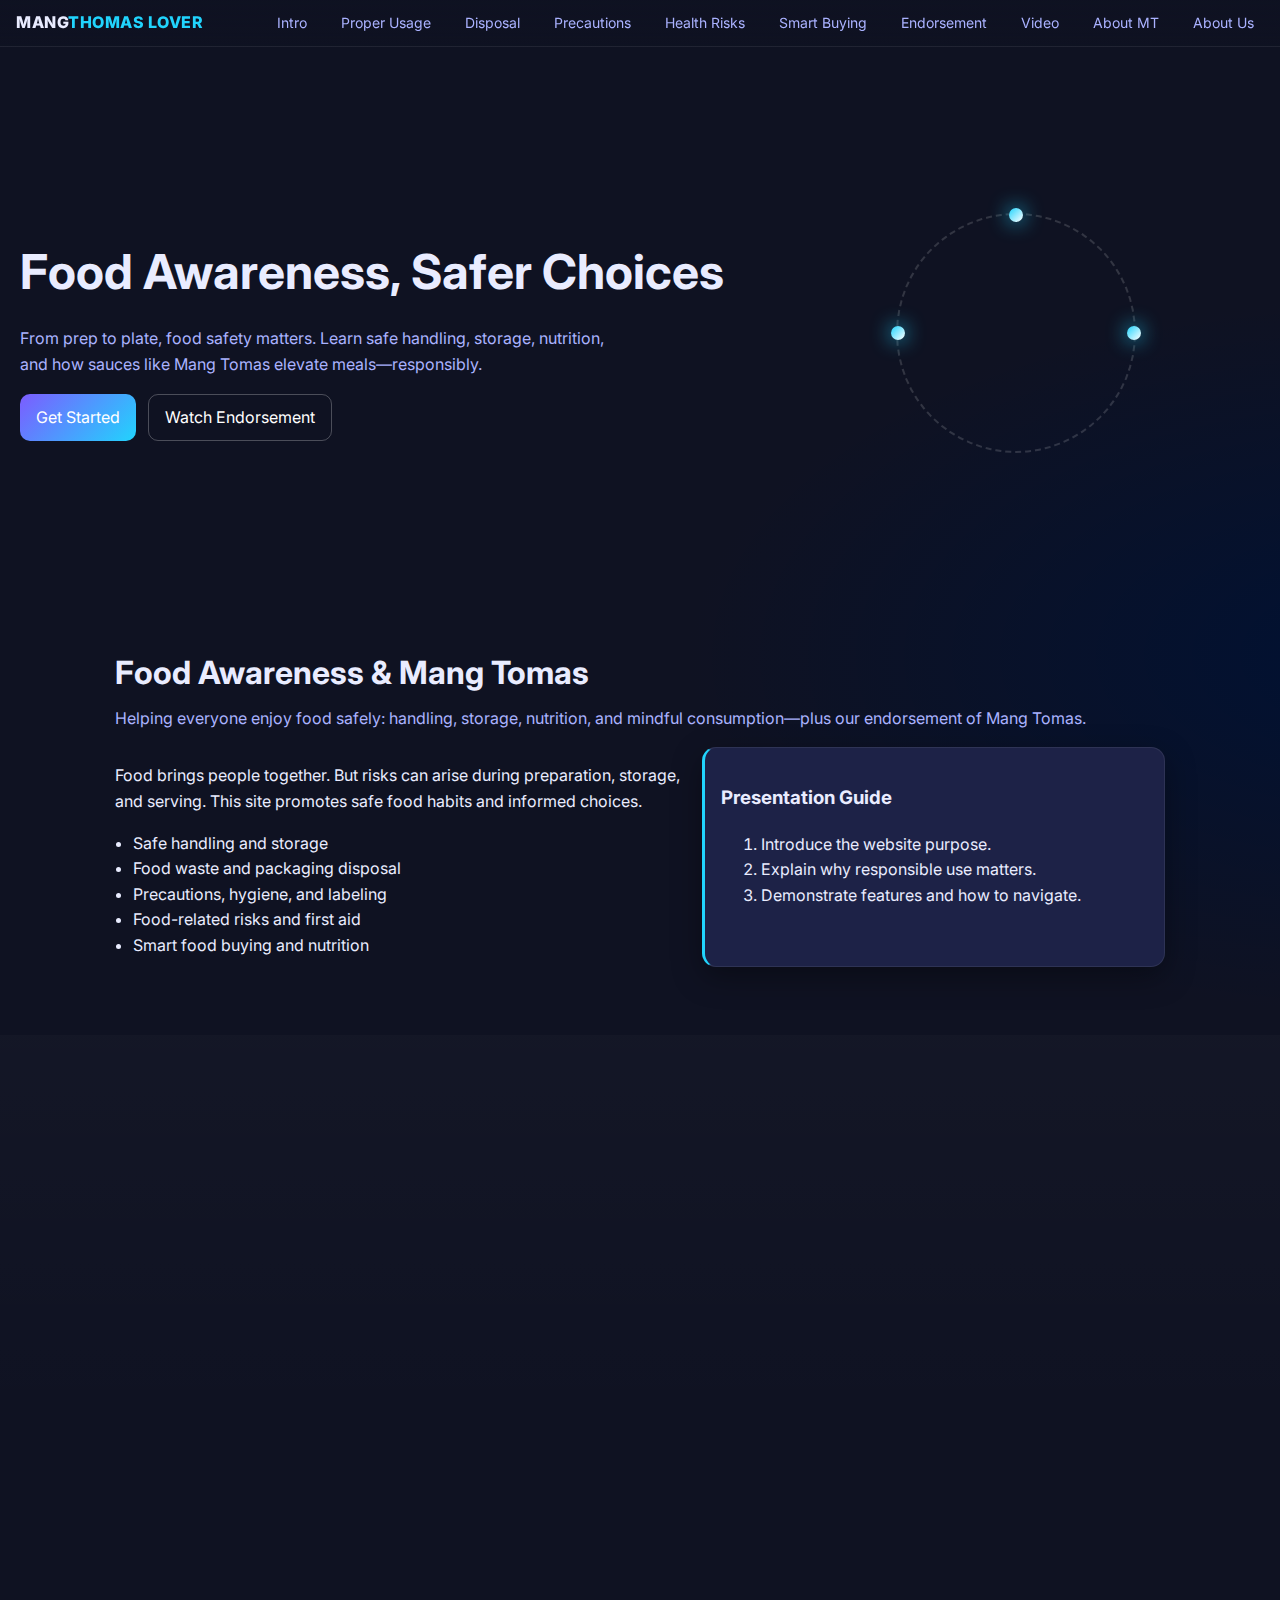
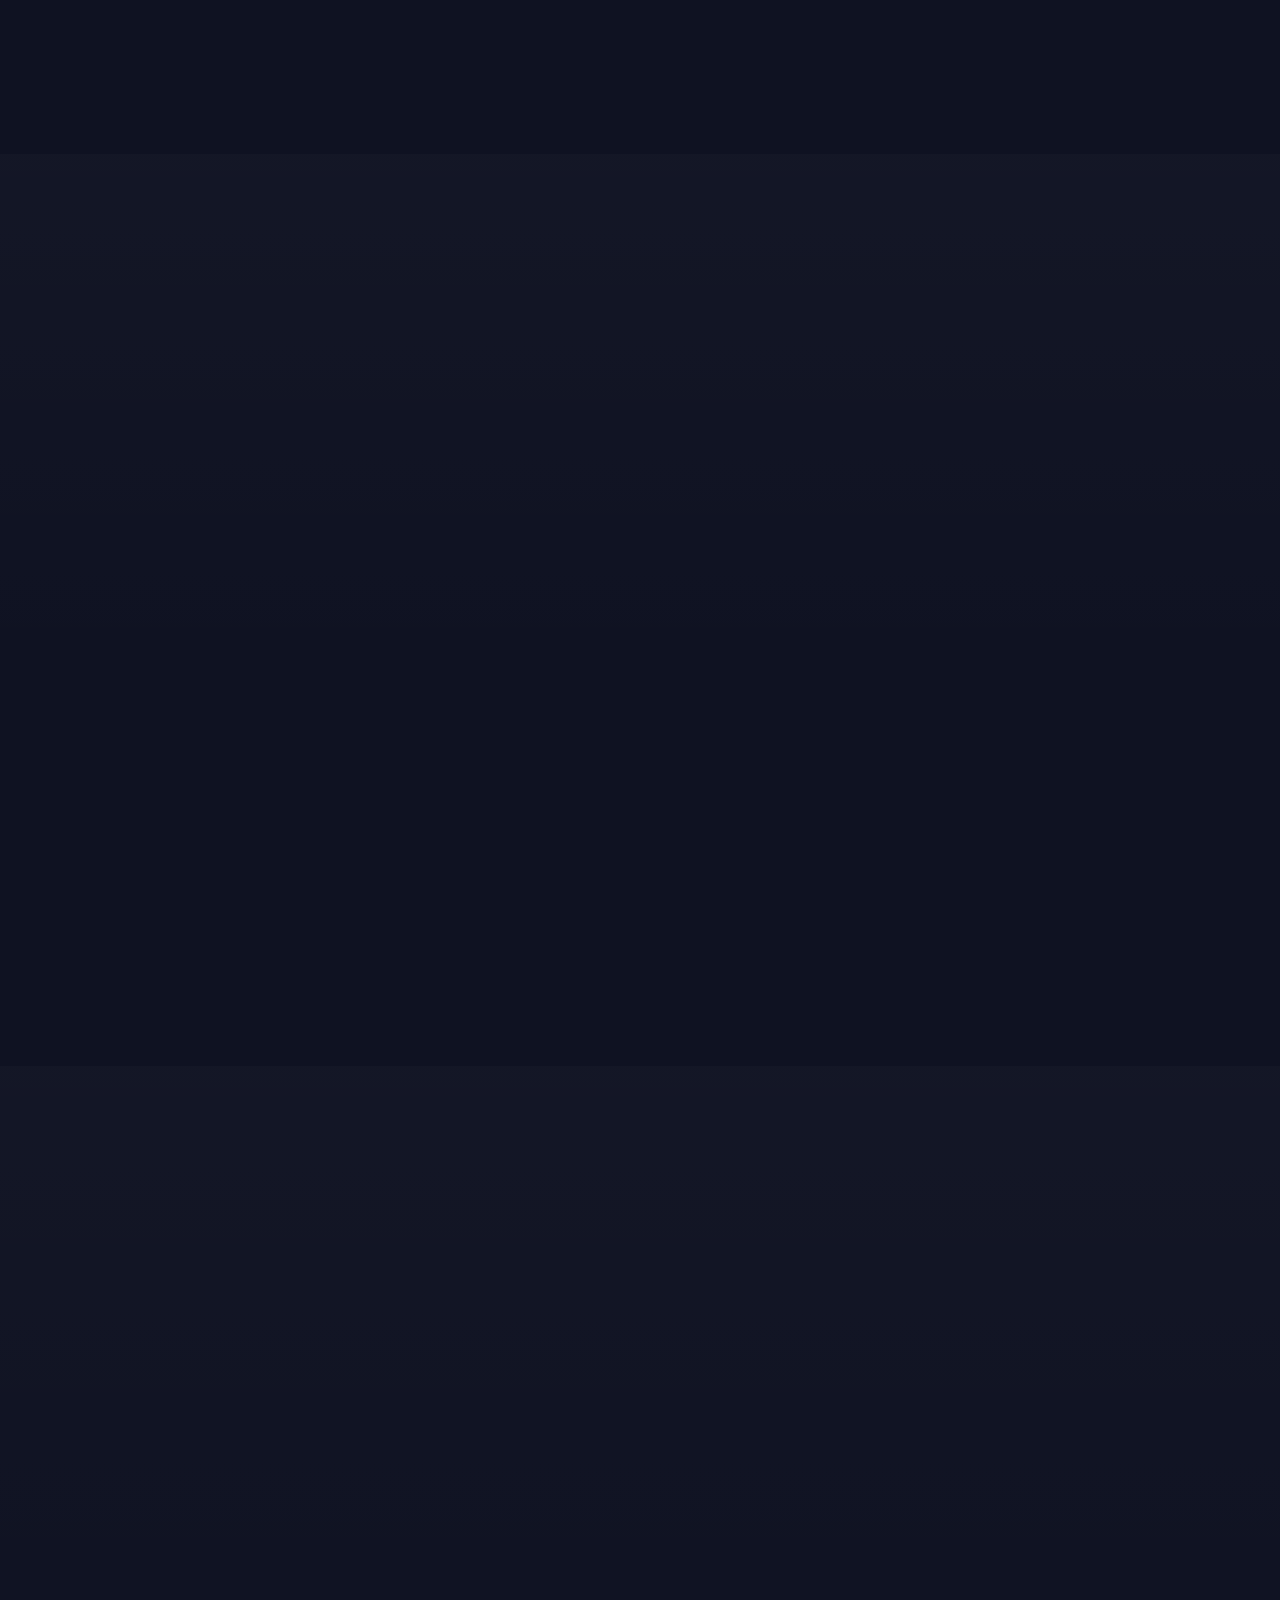
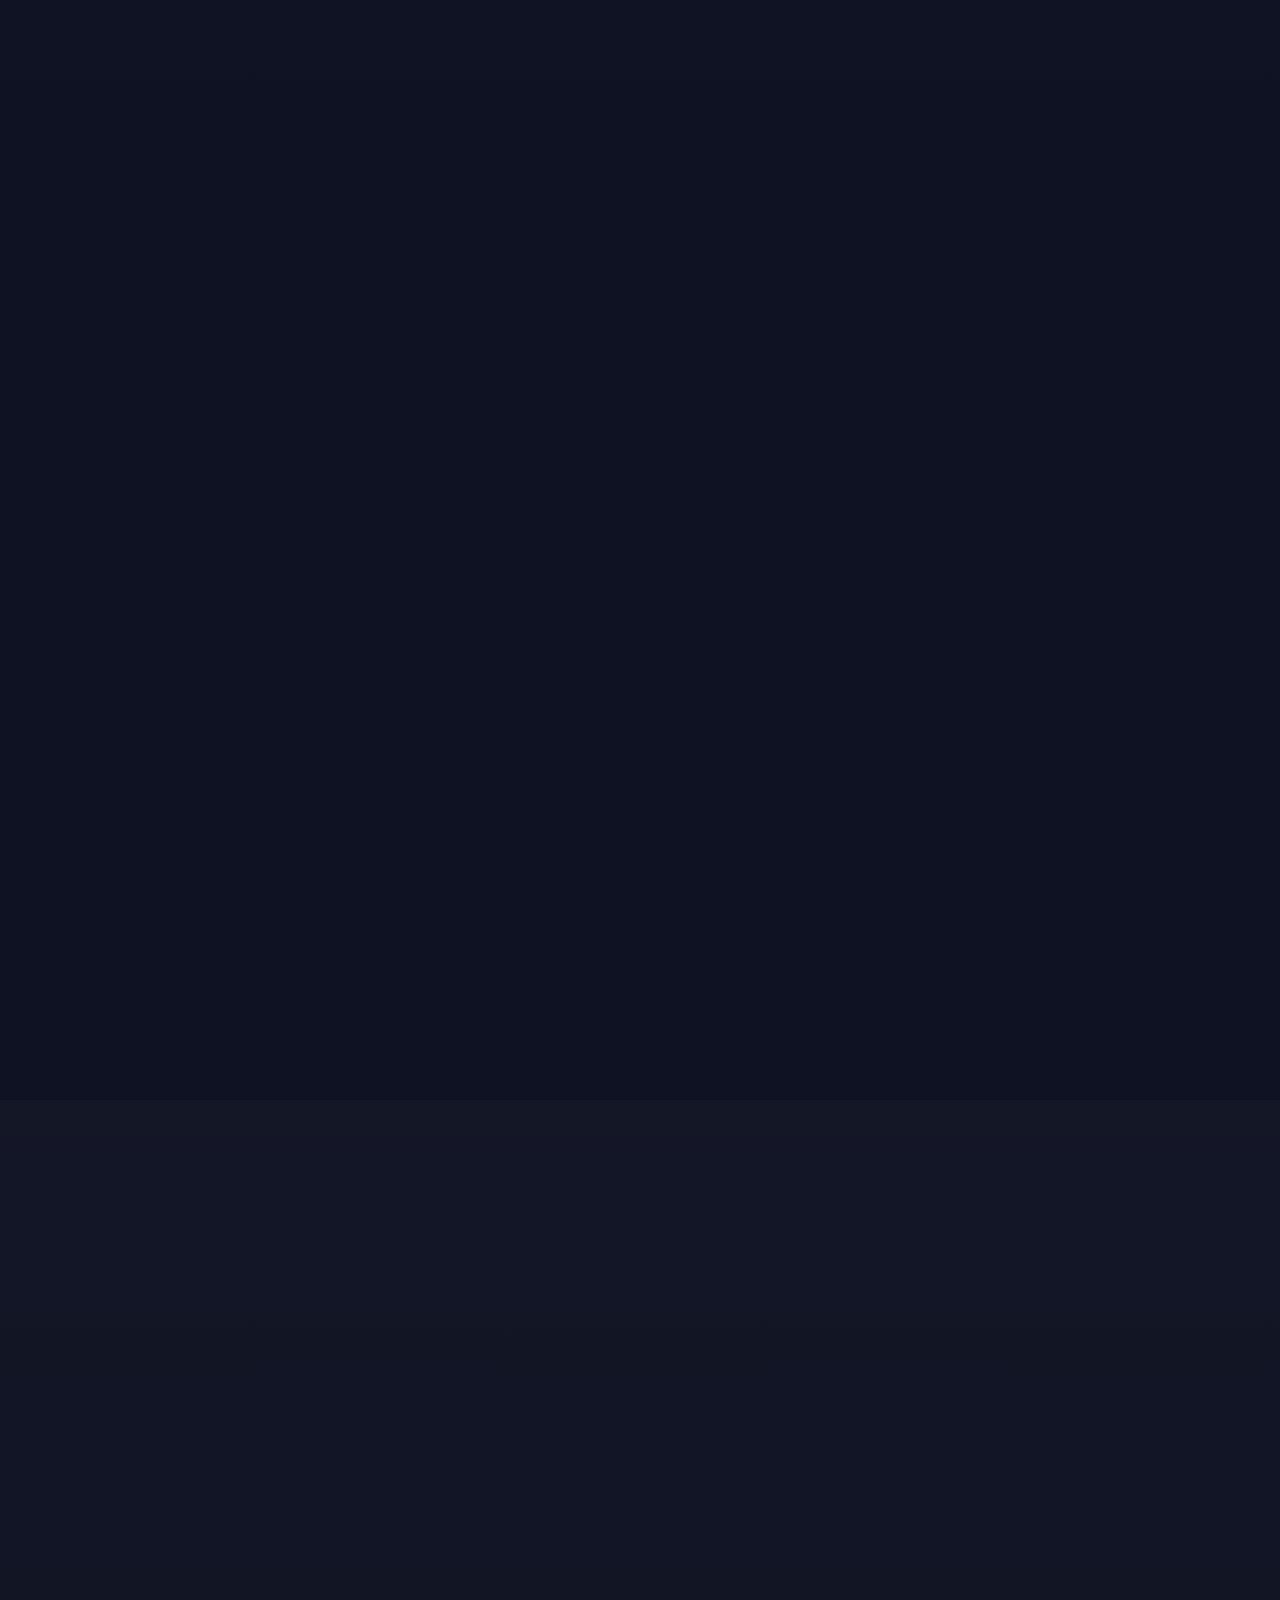
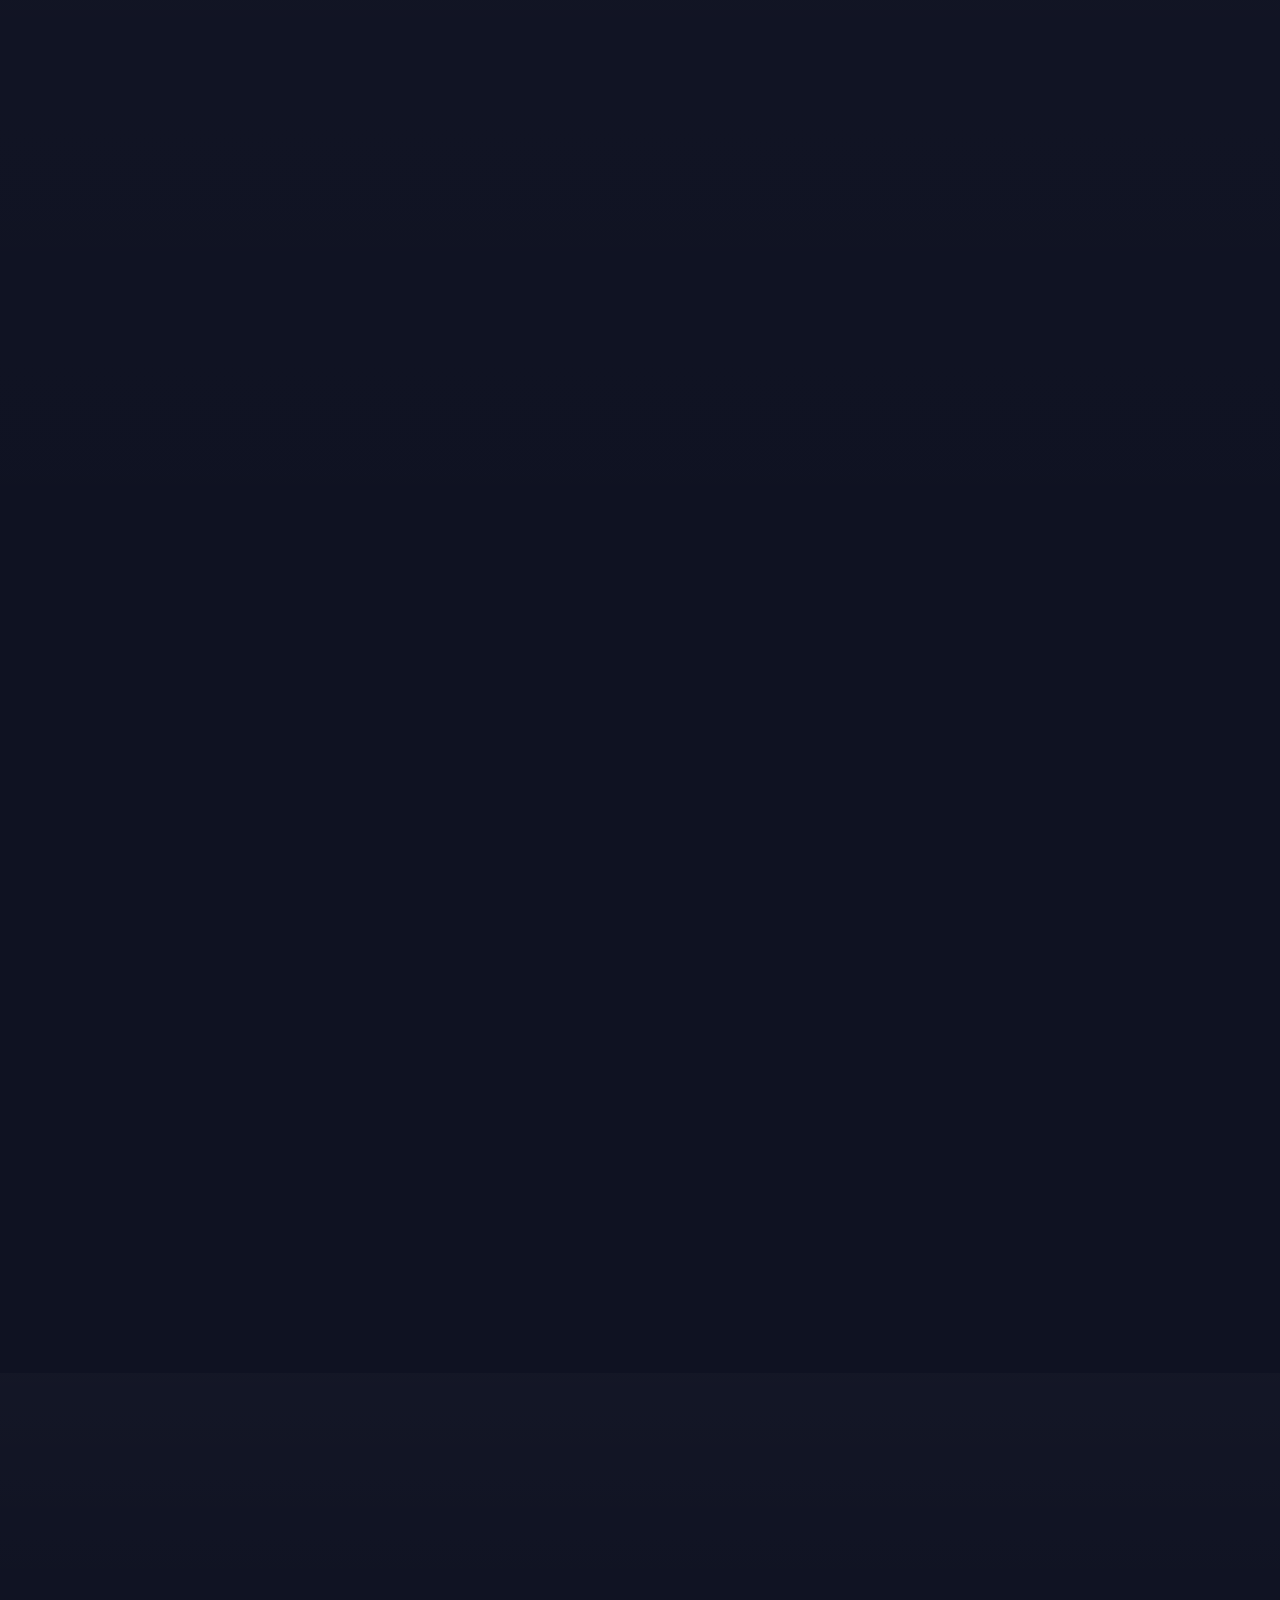
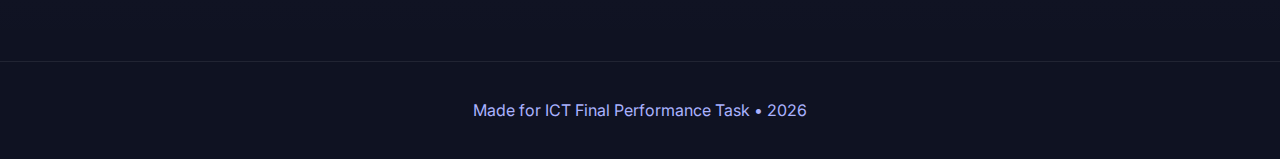
<file: index.html>
<!DOCTYPE html>
<html lang="en">
<head>
<meta charset="UTF-8">
<meta name="viewport" content="width=device-width, initial-scale=1.0">
<title>Food Awareness: Safety, Nutrition, and Mang Tomas</title>
<meta name="description" content="Food awareness site on safe handling, storage, nutrition, allergens, buying tips, and our Mang Tomas endorsement.">
<link rel="preconnect" href="https://fonts.googleapis.com">
<link rel="preconnect" href="https://fonts.gstatic.com" crossorigin>
<link href="https://fonts.googleapis.com/css2?family=Inter:wght@300;400;600;800&display=swap" rel="stylesheet">
<link rel="stylesheet" href="style.css">
</head>
<body>
<a class="skip-link" href="#main">Skip to content</a>

<header class="site-header" id="top">
	<nav class="nav" aria-label="Primary">
		<div class="logo">MANG<span>THOMAS LOVER</span></div>
		<button class="nav-toggle" aria-expanded="false" aria-label="Open menu">☰</button>
		<ul class="nav-list">
			<li><a href="#intro">Intro</a></li>
			<li><a href="#usage">Proper Usage</a></li>
			<li><a href="#disposal">Disposal</a></li>
			<li><a href="#precautions">Precautions</a></li>
			<li><a href="#health">Health Risks</a></li>
			<li><a href="#buying">Smart Buying</a></li>
			<li><a href="#endorsement">Endorsement</a></li>
			<li><a href="#endorse-video">Video</a></li>
			<li><a href="#about-mt">About MT</a></li>
			<li><a href="about.html">About Us</a></li>
		</ul>
	</nav>
	<section class="hero" aria-label="Hero">
		<div class="hero-content">
			<h1 class="reveal-up">Food Awareness, Safer Choices</h1>
			<p class="reveal-up" data-delay="100">From prep to plate, food safety matters. Learn safe handling, storage, nutrition, and how sauces like Mang Tomas elevate meals—responsibly.</p>
			<div class="hero-actions reveal-up" data-delay="200">
				<a class="btn primary" href="#usage">Get Started</a>
				<a class="btn ghost" href="#endorse-video">Watch Endorsement</a>
			</div>
		</div>
		<div class="hero-graphic" aria-hidden="true">
			<div class="orbit">
				<span class="dot"></span>
				<span class="dot"></span>
				<span class="dot"></span>
			</div>
		</div>
	</section>
</header>

<main id="main">
	<section id="intro" class="section intro">
		<div class="container">
			<h2 class="section-title reveal-up">Food Awareness & Mang Tomas</h2>
			<p class="lead reveal-up" data-delay="100">Helping everyone enjoy food safely: handling, storage, nutrition, and mindful consumption—plus our endorsement of Mang Tomas.</p>
			<div class="grid two reveal-up" data-delay="200">
				<div>
					<p>Food brings people together. But risks can arise during preparation, storage, and serving. This site promotes safe food habits and informed choices.</p>
					<ul class="bullets">
						<li>Safe handling and storage</li>
						<li>Food waste and packaging disposal</li>
						<li>Precautions, hygiene, and labeling</li>
						<li>Food-related risks and first aid</li>
						<li>Smart food buying and nutrition</li>
					</ul>
				</div>
				<aside class="card callout">
					<h3>Presentation Guide</h3>
					<ol>
						<li>Introduce the website purpose.</li>
						<li>Explain why responsible use matters.</li>
						<li>Demonstrate features and how to navigate.</li>
					</ol>
				</aside>
			</div>
		</div>
	</section>

	<section id="usage" class="section alt">
		<div class="container">
			<h2 class="section-title reveal-up">Proper Food Handling and Usage</h2>
			<div class="cards three reveal-up" data-delay="100">
				<article class="card">
					<h3>Read the Food Label</h3>
					<p>Check serving size, allergens, and nutrition. For Mang Tomas, note wheat/soy and refrigerate after opening.</p>
				</article>
				<article class="card">
					<h3>Store & Refrigerate</h3>
					<p>Keep hot foods hot and cold foods cold. Seal sauces tightly and refrigerate after opening.</p>
				</article>
				<article class="card">
					<h3>Portion & Pairing</h3>
					<p>Enjoy sauces in moderation. Pair Mang Tomas with balanced meals of protein, grains, and vegetables.</p>
				</article>
			</div>
		</div>
	</section>

	<section id="disposal" class="section">
		<div class="container">
			<h2 class="section-title reveal-up">Food Waste & Packaging Disposal</h2>
			<div class="accordion reveal-up" data-delay="100" role="tablist">
				<div class="accordion-item">
					<button class="accordion-trigger" aria-expanded="false">Empty Bottles</button>
					<div class="accordion-panel" hidden>
						<p>Rinse if label allows and recycle. Caps and mixed‑material pumps may not be recyclable—check local rules.</p>
					</div>
				</div>
				<div class="accordion-item">
					<button class="accordion-trigger" aria-expanded="false">Leftovers</button>
					<div class="accordion-panel" hidden>
						<p>Repurpose into new dishes within safe time windows. If spoiled, dispose properly to avoid contamination.</p>
					</div>
				</div>
				<div class="accordion-item">
					<button class="accordion-trigger" aria-expanded="false">Food Scraps</button>
					<div class="accordion-panel" hidden>
						<p>Compost where available. Keep oils and thick sauces out of drains to prevent clogs.</p>
					</div>
				</div>
			</div>
		</div>
	</section>

	<section id="precautions" class="section alt">
		<div class="container">
			<h2 class="section-title reveal-up">Kitchen Precautions & Hygiene</h2>
			<ul class="steps reveal-up" data-delay="100">
				<li>
					<div class="step-index">1</div>
					<div class="step-body">
					<h3>Clean Surfaces</h3>
					<p>Sanitize cutting boards and counters. Keep raw and cooked foods separate.</p>
					</div>
				</li>
				<li>
					<div class="step-index">2</div>
					<div class="step-body">
					<h3>Handwashing</h3>
					<p>Wash hands for 20 seconds before cooking and after handling raw meat or packaging.</p>
					</div>
				</li>
				<li>
					<div class="step-index">3</div>
					<div class="step-body">
					<h3>Temperature Safety</h3>
					<p>Cook meats to safe internal temperatures and refrigerate leftovers within 2 hours.</p>
					</div>
				</li>
			</ul>
		</div>
	</section>

	<section id="health" class="section">
		<div class="container">
			<h2 class="section-title reveal-up">Food-related Risks & First Aid</h2>
			<div class="grid two reveal-up" data-delay="100">
				<div>
					<ul class="risk-list">
						<li><strong>Allergens:</strong> Wheat/soy in sauces like Mang Tomas—check labels carefully.</li>
						<li><strong>Foodborne Illness:</strong> Undercooked meats and improper storage increase risk.</li>
						<li><strong>Cross‑contamination:</strong> Use separate utensils for raw and cooked foods.</li>
					</ul>
				</div>
				<aside class="card">
					<h3>First Aid Basics</h3>
					<p>Allergic reaction: stop eating, seek medical help for hives or difficulty breathing. Suspected food poisoning: hydrate, rest, and consult a professional if severe.</p>
				</aside>
			</div>
		</div>
	</section>

	<section id="buying" class="section alt">
		<div class="container">
			<h2 class="section-title reveal-up">Smart Food Buying</h2>
			<div class="cards three reveal-up" data-delay="100">
				<article class="card">
					<h3>Check Certifications</h3>
					<p>Look for proper approvals, sealed packaging, and reputable sellers.</p>
				</article>
				<article class="card">
					<h3>Read Expiration Dates</h3>
					<p>Choose fresher items and check “best before.” For sauces, note storage after opening.</p>
				</article>
				<article class="card">
					<h3>Compare Ingredients</h3>
					<p>Watch added sugars/sodium. Buy sizes you can finish to reduce waste.</p>
				</article>
			</div>
			<div class="quiz card reveal-up" data-delay="200" aria-labelledby="quiz-title">
				<h3 id="quiz-title">Quick Food Safety Check</h3>
				<form id="quizForm">
					<div class="q">
					<label>1) It’s okay to leave cooked food out for 4–5 hours before refrigerating.</label>
						<div class="options">
						<label><input type="radio" name="q1" value="false"> True</label>
						<label><input type="radio" name="q1" value="true"> False</label>
						</div>
					</div>
					<div class="q">
					<label>2) Wash hands for 20 seconds before cooking and after handling raw meat.</label>
						<div class="options">
							<label><input type="radio" name="q2" value="true"> True</label>
							<label><input type="radio" name="q2" value="false"> False</label>
						</div>
					</div>
					<button type="submit" class="btn primary">Submit</button>
					<p id="quizResult" class="quiz-result" aria-live="polite"></p>
				</form>
			</div>
		</div>
	</section>

	<section id="endorsement" class="section">
		<div class="container">
			<h2 class="section-title reveal-up">Featured Product Endorsement</h2>
			<p class="lead reveal-up" data-delay="100">We endorse a safer, eco-friendly multi-surface cleaner as a responsible choice for homes and classrooms.</p>
			<div class="endorse-grid reveal-up" data-delay="150">
				<div class="endorse-media card" data-tilt>
					
					<div class="photo-wrap">
						<img src="NAI-MANGTOMAS-P2.png" alt="Mang Tomas All‑Purpose Sauce bottle" loading="lazy">
						<small class="caption">Product image: Mang Tomas All‑Purpose Sauce</small>
					</div>
				</div>
				<div class="endorse-info">
					<div class="product-badge" aria-hidden="true">MT</div>
					<h3>Mang Tomas All‑Purpose Sauce</h3>
					<p>A classic Filipino all‑purpose sauce perfect for lechon, fried dishes, and everyday ulam. Loved for its balanced sweet‑savory taste.</p>
					<ul class="bullets">
						<li>Best with pork and chicken; also great as a dipping sauce.</li>
						<li>Check label for ingredients and allergens; refrigerate after opening.</li>
						<li>Dispose of empty bottle in recyclables if accepted in your area.</li>
					</ul>
					<div class="endorse-actions">
						<div class="rating" role="img" aria-label="4.6 out of 5 stars">
							<span class="star" data-v="1">★</span>
							<span class="star" data-v="2">★</span>
							<span class="star" data-v="3">★</span>
							<span class="star" data-v="4">★</span>
							<span class="star" data-v="5">★</span>
							<span class="score">4.6</span>
						</div>
						<button class="btn primary" id="likeBtn">❤ <span id="likeCount">0</span></button>
					</div>
				</div>
			</div>

			<div class="carousel card reveal-up" data-delay="250" aria-roledescription="carousel" aria-label="Testimonials">
				<button class="car-btn prev" aria-label="Previous">‹</button>
				<div class="car-track" id="carTrack">
					<blockquote class="car-item">“Perfect partner sa lechon! Lasa ng childhood handaan.” <cite>— Parent</cite></blockquote>
					<blockquote class="car-item">“Panalo sa fried chicken at lumpia. Di nakakasuya.” <cite>— Student</cite></blockquote>
					<blockquote class="car-item">“Affordable, madaling hanapin, at consistent ang quality.” <cite>— Teacher</cite></blockquote>
				</div>
				<button class="car-btn next" aria-label="Next">›</button>
				<div class="car-dots" id="carDots" role="tablist"></div>
			</div>
		</div>
	</section>

	<section id="about-mt" class="section alt">
		<div class="container">
			<h2 class="section-title reveal-up">About Mang Tomas</h2>
			<p class="lead reveal-up" data-delay="100">Awareness and Endorsement: Why Filipinos love Mang Tomas—and how to enjoy it responsibly.</p>
			<div class="grid two reveal-up" data-delay="150">
				<div>
					<h3>Definition</h3>
					<p>Mang Tomas All‑Around Sarsa was created in the late ’80s at a small lechon stall in Manila as a sauce specifically for lechon. Since then, it has evolved as a condiment enjoyed by many Filipinos because of its unique flavor that livens ordinary everyday dishes.</p>
					<p>A unique combination of special ingredients that are distinctly sweet, salty and spicy. Mang Tomas All‑Around Sarsa livens up simple dishes like fried fish, veggies, and even chicharon—truly an all‑around sarsa for every Filipino family.</p>
					<p class="source">Source: <a href="https://nutriasia.com/brands/mang-tomas/" target="_blank" rel="noreferrer noopener">NutriAsia</a></p>
					<h3>Ingredients</h3>
					<p>Water, sugar, salt, garlic, cane vinegar, black pepper, breadcrumbs {wheat flour, sugar and palm oil}, soy protein, onion, preservative — sodium benzoate.</p>
					<p><strong>Allergens:</strong> wheat, soy</p>
					<p class="source">Source: <a href="https://www.asianfoodshop.eu/p/universal-seasoning-sauce-mang-tomas-330-g" target="_blank" rel="noreferrer noopener">AsianFoodShop</a></p>
				</div>
				<aside class="card">
					<h3>Nutrition (per 100g)</h3>
					<table class="nutrition">
						<tbody>
							<tr><td>Energy</td><td>523 kJ (125 kcal)</td></tr>
							<tr><td>Fat</td><td>1.56 g</td></tr>
							<tr><td>Carbohydrates</td><td>25 g (sugars 19 g)</td></tr>
							<tr><td>Protein</td><td>0 g</td></tr>
						</tbody>
					</table>
					<p class="source">Source: <a href="https://www.asianfoodshop.eu/p/universal-seasoning-sauce-mang-tomas-330-g" target="_blank" rel="noreferrer noopener">AsianFoodShop</a></p>
					<div class="badges">
						<span class="badge warn">Contains allergens</span>
						<span class="badge info">Refrigerate after opening</span>
					</div>
				</aside>
			</div>

			<div class="grid two reveal-up" data-delay="250">
				<div>
					<h3>Health Benefits or Risks</h3>
					<ul class="bullets">
						<li>Medium calorie density.</li>
						<li>Rich in vitamins/minerals (per cal): Vitamin C, Potassium, Manganese, B6.</li>
						<li>High in sodium and sugars; enjoy in moderation.</li>
						<li>Good source of fiber (approx. 16% DV/100g).</li>
					</ul>
					<p class="source">Source: <a href="https://www.inlivo.com/nutrition/prepared-foods/other-prepared-dishes/mang-tomas-all-purpose-sauce" target="_blank" rel="noreferrer noopener">Inlivo</a></p>
				</div>
				<aside class="card">
					<h3>Precautionary Measures</h3>
					<ul class="bullets">
						<li>Refrigerate after opening; consume within weeks for best quality.</li>
						<li>Store in a cool, dry place. Freezing extends shelf life.</li>
						<li>Contains wheat/soy—check the label for allergens.</li>
						<li>Typical per‑serving values: ~70 kcal; 0.5g fat; 12g carbs (9g sugars); 0.5g protein.</li>
					</ul>
					<p class="source">Source: <a href="https://www.sayweee.com/en/grocery-near-me/lang-en/explore/mang-tomas-lechon" target="_blank" rel="noreferrer noopener">SayWeee</a></p>
				</aside>
			</div>
		</div>
	</section>

	<section id="endorse-video" class="section">
		<div class="container">
			<h2 class="section-title reveal-up">Endorsement Video</h2>
			<div class="video-wrap reveal-up" data-delay="100">
				<iframe width="560" height="315" src="https://www.youtube.com/embed/dQw4w9WgXcQ?rel=0&modestbranding=1" title="Endorsement Video" frameborder="0" allow="accelerometer; autoplay; clipboard-write; encrypted-media; gyroscope; picture-in-picture; web-share" allowfullscreen></iframe>
			</div>
		</div>
	</section>

	<!-- QR section removed per request -->

	<section class="section alt">
		<div class="container call-to-action reveal-up">
			<h2>Be a Responsible Consumer</h2>
			<p>Small choices lead to safer homes and a healthier environment.</p>
			<a href="#top" class="btn ghost">Back to top</a>
		</div>
	</section>
</main>

<footer class="site-footer">
	<p>Made for ICT Final Performance Task • <span id="year"></span></p>
</footer>

<!-- Removed modal since video now has its own section -->

<!-- QR modal removed per request -->

<button id="toTop" class="to-top" aria-label="Back to top">↑</button>

<script src="script.js"></script>
</body>
</html>
</file>
<file: style.css>
:root{--bg:#0f1222;--bg-alt:#151936;--card:#1d2247;--text:#e9ecff;--muted:#aab2ff;--primary:#7c5cff;--accent:#21d4fd;--danger:#ff6b6b;--shadow:0 10px 30px rgba(0,0,0,.35)}
*{box-sizing:border-box}
html,body{margin:0;padding:0}
body{font-family:Inter,system-ui,-apple-system,Segoe UI,Roboto,Arial,sans-serif;background:radial-gradient(1200px 600px at 10% -10%,#203 -20%,transparent 60%),radial-gradient(1200px 600px at 110% 10%,#013 0%,transparent 60%),var(--bg);color:var(--text);line-height:1.6}
img{max-width:100%;display:block}
a{color:inherit;text-decoration:none}

.skip-link{position:absolute;left:-9999px;top:auto;width:1px;height:1px;overflow:hidden}
.skip-link:focus{left:1rem;top:1rem;width:auto;height:auto;background:#000;color:#fff;padding:.5rem .75rem;border-radius:.5rem}

.site-header{position:relative}
.nav{position:sticky;top:0;z-index:50;display:flex;align-items:center;justify-content:space-between;padding:10px 16px;background:linear-gradient(180deg,rgba(15,18,34,.9),rgba(15,18,34,.6));backdrop-filter:blur(8px);border-bottom:1px solid rgba(255,255,255,.08)}
.logo{font-weight:800;letter-spacing:.5px}
.logo span{color:var(--accent)}
.nav-toggle{display:none;background:transparent;border:0;font-size:28px;color:var(--text)}
.nav-list{display:flex;gap:14px;list-style:none;margin:0;padding:0;flex-wrap:nowrap;white-space:nowrap;overflow-x:auto;-ms-overflow-style:none;scrollbar-width:none}
.nav-list::-webkit-scrollbar{display:none}
.nav-list a{padding:8px 10px;border-radius:999px;color:var(--muted);font-size:14px}
.nav-list a:hover,.nav-list a:focus{background:rgba(255,255,255,.06);color:#fff}

.hero{display:grid;grid-template-columns:1.2fr .8fr;gap:20px;align-items:center;padding:72px 20px 40px;min-height:60vh}
.hero-content h1{font-size:clamp(28px,5vw,48px);margin:.2em 0}
.hero-content p{color:var(--muted);max-width:60ch}
.hero-actions{display:flex;gap:12px;margin-top:10px}
.btn{display:inline-flex;align-items:center;justify-content:center;padding:10px 16px;border-radius:10px;background:rgba(255,255,255,.08);color:#fff;border:1px solid rgba(255,255,255,.15);cursor:pointer;transition:transform .2s ease,box-shadow .2s ease,background .2s}
.btn:hover{transform:translateY(-2px);box-shadow:var(--shadow)}
.btn.primary{background:linear-gradient(135deg,var(--primary),var(--accent));border:0}
.btn.ghost{background:transparent;border:1px solid rgba(255,255,255,.25)}

.hero-graphic{position:relative;height:260px}
.orbit{position:absolute;inset:0;margin:auto;width:240px;height:240px;border:2px dashed rgba(255,255,255,.15);border-radius:50%;animation:spin 20s linear infinite}
.dot{position:absolute;width:14px;height:14px;background:linear-gradient(135deg,var(--accent),#fff);border-radius:50%;box-shadow:0 0 20px var(--accent)}
.dot:nth-child(1){top:-7px;left:calc(50% - 7px)}
.dot:nth-child(2){left:-7px;top:calc(50% - 7px)}
.dot:nth-child(3){right:-7px;top:calc(50% - 7px)}
@keyframes spin{to{transform:rotate(1turn)}}

.section{padding:60px 20px}
.section.alt{background:linear-gradient(180deg,rgba(255,255,255,.02),rgba(255,255,255,0))}
.container{max-width:1050px;margin:0 auto}
.section-title{font-size:clamp(22px,3vw,32px);margin:0 0 8px}
.lead{color:var(--muted);margin:0 0 16px}

.grid.two{display:grid;grid-template-columns:1.1fr .9fr;gap:20px}
.cards.three{display:grid;grid-template-columns:repeat(3,1fr);gap:16px;margin-bottom:16px}
.card{background:var(--card);border:1px solid rgba(255,255,255,.08);border-radius:14px;padding:16px;box-shadow:var(--shadow);margin-bottom:8px}
.card+ .card{margin-top:8px}
/* don't add extra spacing inside explicit 3-column grids */
.cards.three .card{margin-bottom:0}
.team-card{text-align:center;transition:transform .2s ease,box-shadow .2s ease;min-height:200px;display:flex;flex-direction:column;justify-content:space-between}
.team-card:hover,.team-card:focus-within{transform:translateY(-4px);box-shadow:0 12px 36px rgba(0,0,0,.45)}
.team-card h3{margin:.25em 0;font-size:1em}
.team-card p{margin:.25em 0;font-size:.9em}
.avatar{width:80px;height:80px;border-radius:50%;display:block;margin:0 auto 8px;border:2px solid rgba(255,255,255,.15);background:#223;transition:transform .2s ease,border-color .2s ease,box-shadow .2s ease}
.team-card:hover .avatar,.team-card:focus-within .avatar{transform:scale(1.06);border-color:var(--accent);box-shadow:0 0 0 3px rgba(33,212,253,.18)}
.source{color:var(--muted);font-size:.9em}
.nutrition{width:100%;border-collapse:collapse;margin-top:8px}
.nutrition td{border-bottom:1px dashed rgba(255,255,255,.12);padding:6px 8px}
.badges{display:flex;gap:8px;margin-top:10px;flex-wrap:wrap}
.badge{padding:6px 10px;border-radius:999px;font-size:.85em;border:1px solid rgba(255,255,255,.15)}
.badge.warn{background:rgba(255,107,107,.08);border-color:rgba(255,107,107,.35)}
.badge.info{background:rgba(33,212,253,.08);border-color:rgba(33,212,253,.35)}
.callout{border-left:3px solid var(--accent)}
.bullets{padding-left:18px}

.endorse-grid{display:grid;grid-template-columns:1.2fr .8fr;gap:18px;align-items:start}
.endorse-actions{display:flex;gap:10px;align-items:center;margin-top:8px}
.rating{display:inline-flex;align-items:center;gap:4px}
.star{color:#888;filter:drop-shadow(0 2px 6px rgba(0,0,0,.2));font-size:20px;cursor:pointer;transition:transform .15s}
.star.active{color:#ffd166}
.star:hover{transform:scale(1.15)}
.score{margin-left:6px;color:var(--muted)}
.product-badge{width:44px;height:44px;border-radius:12px;background:linear-gradient(135deg,#8B4513,#F6C27A);display:grid;place-items:center;font-weight:800;margin-bottom:6px;box-shadow:var(--shadow)}

.carousel{position:relative;overflow:hidden;margin-top:18px}
.car-track{display:flex;gap:12px;transition:transform .5s cubic-bezier(.2,.65,.2,1)}
.car-item{min-width:100%;margin:0;background:rgba(255,255,255,.04);border-radius:12px;padding:16px}
.car-btn{position:absolute;top:50%;transform:translateY(-50%);border:0;background:rgba(0,0,0,.35);color:#fff;width:36px;height:36px;border-radius:50%;cursor:pointer}
.car-btn.prev{left:8px}
.car-btn.next{right:8px}
.car-dots{display:flex;justify-content:center;gap:8px;margin-top:10px}
.car-dots button{width:8px;height:8px;border-radius:50%;border:0;background:#556;cursor:pointer;opacity:.6}
.car-dots button.active{opacity:1;background:linear-gradient(135deg,var(--primary),var(--accent))}

.video-wrap{position:relative;width:100%;aspect-ratio:16/9;border-radius:12px;overflow:hidden}
.video-wrap iframe, .video-wrap video{position:absolute;inset:0;width:100%;height:100%}
.photo-wrap{margin-top:10px;border-radius:12px;overflow:hidden;border:1px solid rgba(255,255,255,.08);background:rgba(255,255,255,.03)}
.photo-wrap img{width:100%;height:auto;display:block}
.caption{display:block;color:var(--muted);padding:6px 8px}

.accordion{display:grid;gap:10px}
.accordion-trigger{width:100%;text-align:left;background:rgba(255,255,255,.06);color:#fff;border:1px solid rgba(255,255,255,.12);padding:12px;border-radius:12px;cursor:pointer}
.accordion-panel{padding:12px 12px 4px}

.steps{list-style:none;margin:0;padding:0;display:grid;gap:12px}
.steps li{display:grid;grid-template-columns:40px 1fr;gap:12px;align-items:start}
.step-index{width:40px;height:40px;border-radius:50%;display:grid;place-items:center;background:linear-gradient(135deg,var(--primary),var(--accent));font-weight:700}

.risk-list{margin:0;padding-left:18px}

.quiz .q{margin-bottom:12px}
.quiz .options{display:flex;gap:14px;margin-top:6px}
.quiz-result{margin-top:8px;font-weight:600}
.quiz.card{margin-top:16px}

.call-to-action{text-align:center}

.site-footer{padding:20px;color:var(--muted);text-align:center;border-top:1px solid rgba(255,255,255,.08)}

.to-top{position:fixed;right:16px;bottom:16px;width:44px;height:44px;border-radius:50%;display:grid;place-items:center;background:linear-gradient(135deg,var(--primary),var(--accent));border:0;color:#fff;cursor:pointer;box-shadow:var(--shadow);transform:translateY(80px);opacity:0;transition:.25s ease}
.to-top.show{transform:translateY(0);opacity:1}

.reveal-up{opacity:0;transform:translateY(20px);transition:600ms cubic-bezier(.2,.65,.2,1)}
.reveal-up.visible{opacity:1;transform:translateY(0)}

@media (max-width:900px){
	.hero{grid-template-columns:1fr;min-height:auto}
	.hero-graphic{height:200px}
	.grid.two{grid-template-columns:1fr}
	.cards.three{grid-template-columns:1fr 1fr}
    .endorse-grid{grid-template-columns:1fr}
}
@media (max-width:560px){
	.nav-toggle{display:inline-block}
	.nav-list{position:absolute;right:20px;top:60px;background:var(--card);border:1px solid rgba(255,255,255,.12);border-radius:12px;flex-direction:column;padding:10px;display:none}
	.nav-list.open{display:flex}
	.cards.three{grid-template-columns:1fr}
}

/* Earlier dropdown at medium screens to avoid wrapping */
@media (max-width:1100px){
	.nav-toggle{display:inline-block}
	.nav-list{position:absolute;right:16px;top:56px;background:var(--card);border:1px solid rgba(255,255,255,.12);border-radius:12px;flex-direction:column;padding:10px;display:none;overflow:auto;max-height:60vh}
	.nav-list.open{display:flex}
}
</file>
